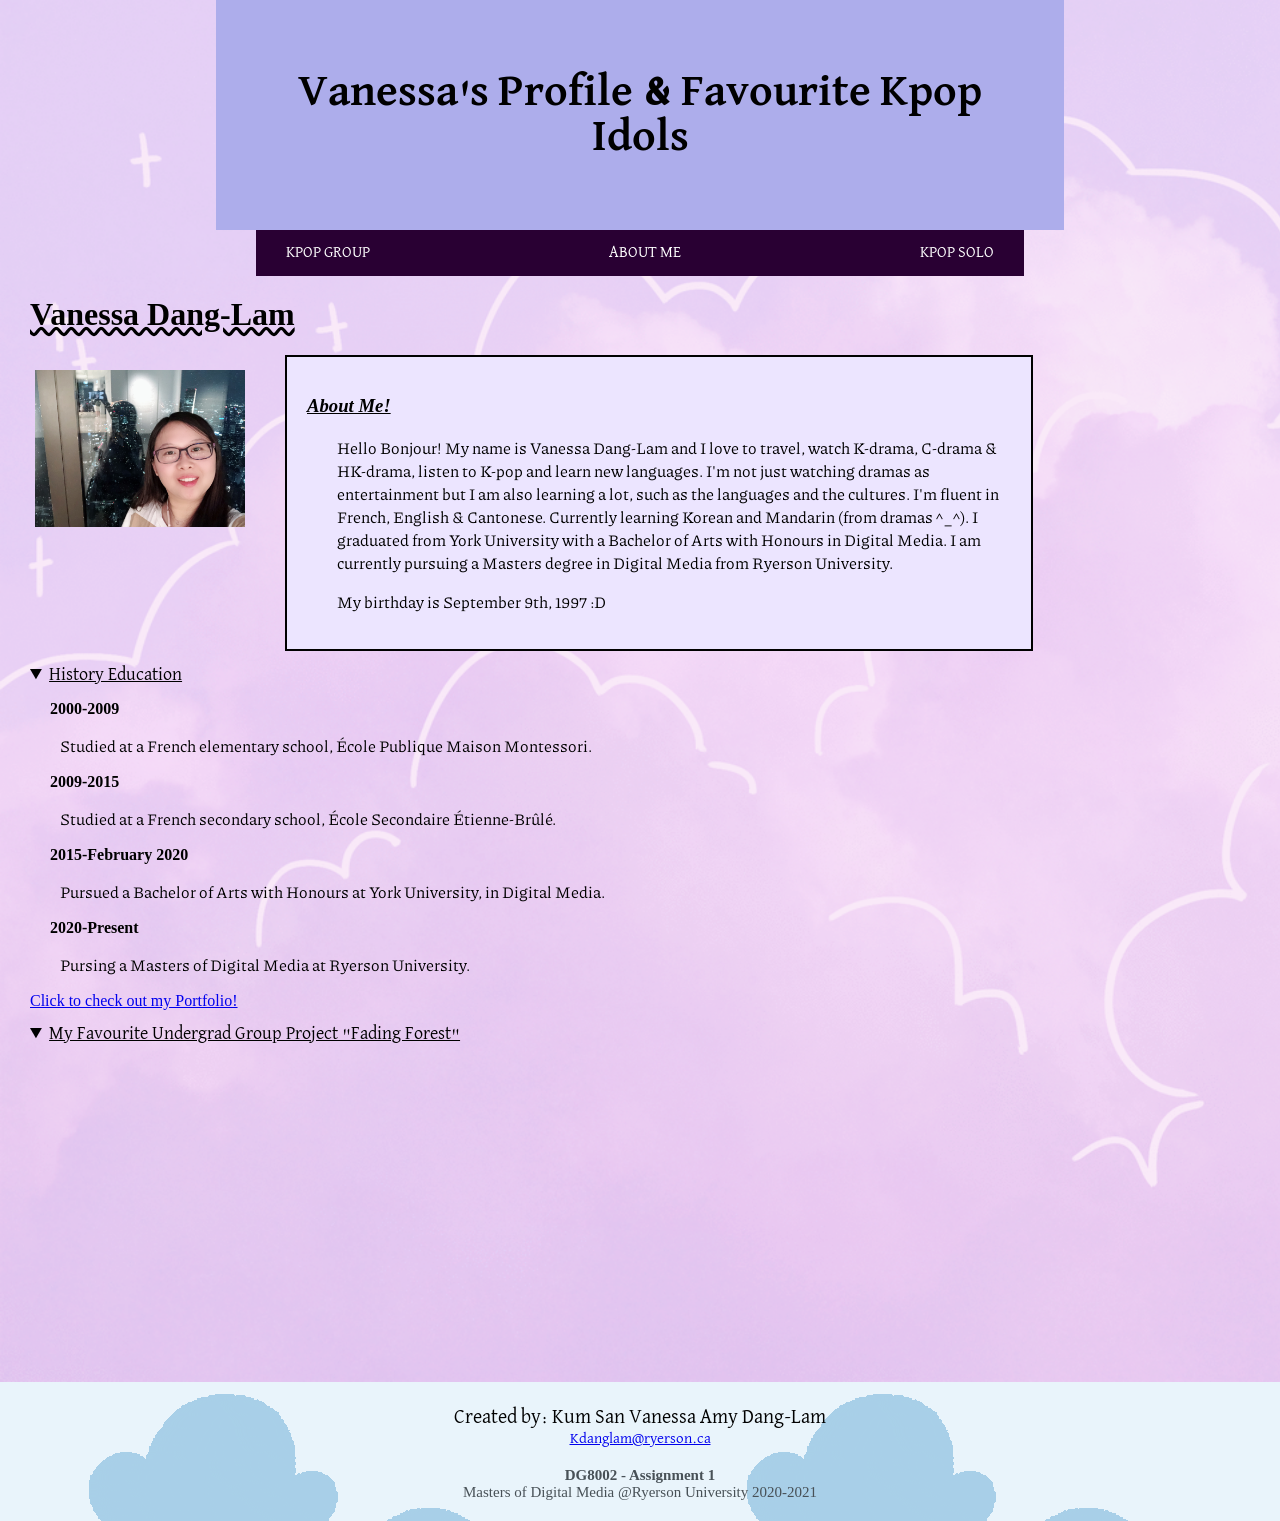
<file: DG8002_A01_Dang-LamK/DG8002_A01_Dang-LamK.html>
<!-- -----------------SAME ON EVERY PAGE---------------- -->
<!DOCTYPE html>
<html>
<HEAD>
	<title>My favorite kpop idols</title>
	<meta charset="utf-8">
	<!-- <meta name="viewport" content="width=device-width, initial-scale=1.0"> -->
	<meta name="viewport" content="width=device-width">
	<link rel="stylesheet" type="text/css" href="design.css">
	<link href="https://fonts.googleapis.com/css2?family=Bree+Serif&family=Dancing+Script&family=David+Libre:wght@500&family=Indie+Flower&family=Josefin+Sans&family=Piazzolla:ital,wght@0,500;1,800&display=swap" rel="stylesheet">
</HEAD>

<body>
	<div class="front_page">

		<div class="header" id="header">
			<!-- ----INTERACTIVE HEADER GOES BACK TO ABOUT PAGE---- -->
			<a href="DG8002_A01_Dang-LamK.html" style="text-decoration: none;"> 
				<h1>Vanessa's Profile & Favourite Kpop Idols</h1>
			</a>
		</div>

		<div class="navbar">
			<!-- -------LEFT BAR------- -->
			<a href="Webpage_Group.html">KPOP GROUP</a>
			<!-- ------CENTER BAR------ -->
			<a href="DG8002_A01_Dang-LamK.html">ABOUT ME</a>
			<!-- ------RIGHT BAR------- -->
			<a href="Webpage_SoloGroup.html">KPOP SOLO</a>
		</div>

<!-- -------------DIFFERENT ON EACH PAGE------------ -->
<!-- -------------------ABOUT ME-------------------- -->

		<h1 id="name">Vanessa Dang-Lam </h1>
		<div id="margin">
		<img id="profile" src="images/IMG_7928.JPG" style="width:210px" >

		<div id="AboutMe">
			<h3 class="InfoTitle"> About Me!</h3>
			<p class="paragraph">
				Hello Bonjour! My name is Vanessa Dang-Lam and I love to travel, watch K-drama, C-drama & HK-drama, listen to K-pop and learn new languages. I'm not just watching dramas as entertainment but I am also learning a lot, such as the languages and the cultures. I'm fluent in French, English & Cantonese. Currently learning Korean and Mandarin (from dramas ^_^). I graduated from York University with a Bachelor of Arts with Honours in Digital Media. I am currently pursuing a Masters degree in Digital Media from Ryerson University.
			</p>
			<p class="paragraph">
				My birthday is September 9th, 1997 :D
			</p>
		</div>

		</div>

		<details open>
			<summary>History Education</summary>
			<p class="years">2000-2009</p>
			<p class="paragraph">
				Studied at a French elementary school, École Publique Maison Montessori.
			</p>
			<p class="years">2009-2015</p>
			<p class="paragraph">
				Studied at a French secondary school, École Secondaire Étienne-Brûlé.
			</p>
			<p class="years">2015-February 2020</p>
			<p class="paragraph">
				Pursued a Bachelor of Arts with Honours at York University, in Digital Media.
			</p>
			<p class="years">2020-Present</p>
			<p class="paragraph">
				Pursing a Masters of Digital Media at Ryerson University.
			</p>

			<a href="https://vanessaamylam888.wixsite.com/portfolio">Click to check out my Portfolio!</a>

		</details>

		<details open>
			<summary>My Favourite Undergrad Group Project "Fading Forest"</summary>
			<div class="iframe">
				<iframe width="560" height="315" src="https://www.youtube.com/embed/wJBp2l1gwNo" frameborder="0" allow="accelerometer; autoplay; clipboard-write; encrypted-media; gyroscope; picture-in-picture" allowfullscreen></iframe>
			</div>
		</details>
	</div>

	<!-- ----------------------FOOTER--------------------- -->
	<footer id="main">
		<p class="footer">
			Created by: Kum San Vanessa Amy Dang-Lam<br>
			<a href="mailto:kdanglam@ryerson.ca">Kdanglam@ryerson.ca</a><br>
		</p>
		<p class="class_info">
			<strong>DG8002 - Assignment 1<br></strong>
			Masters of Digital Media @Ryerson University 2020-2021
		</p>
	</footer>

</body>
</html>
</file>
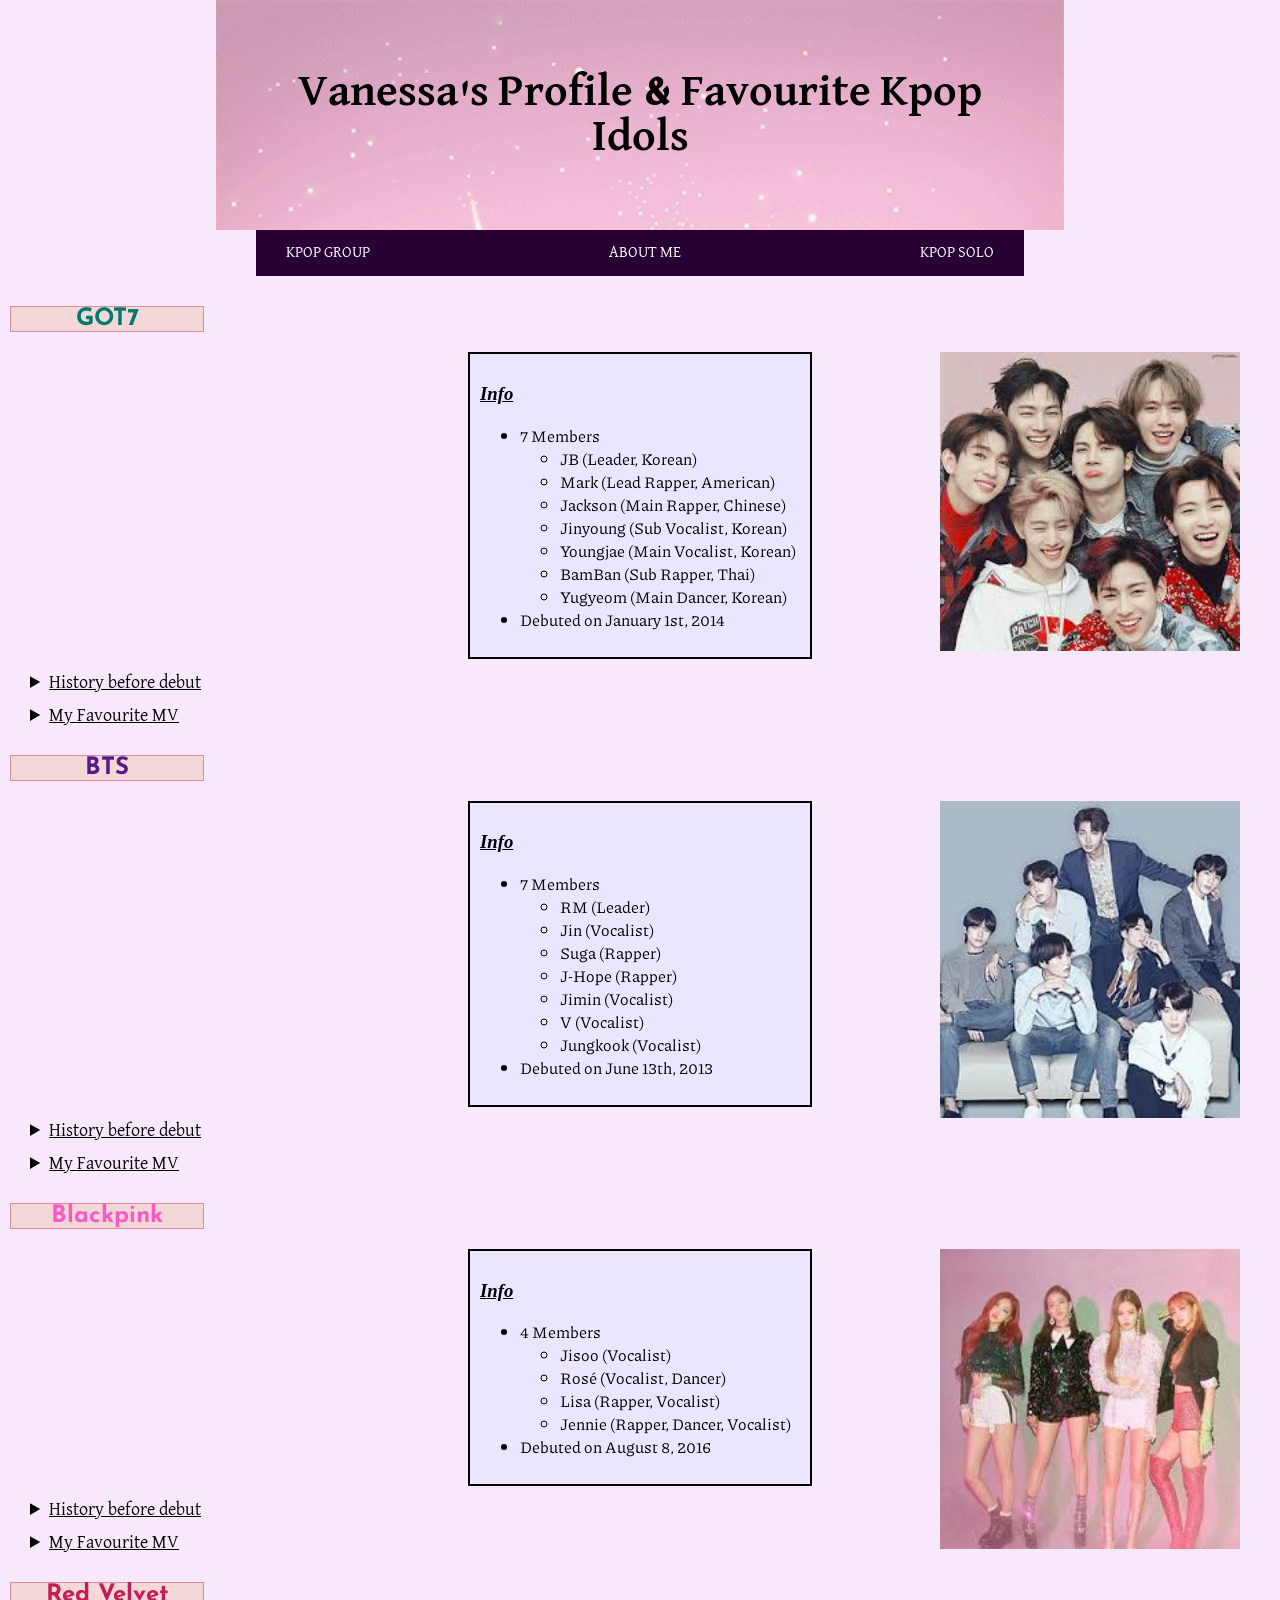
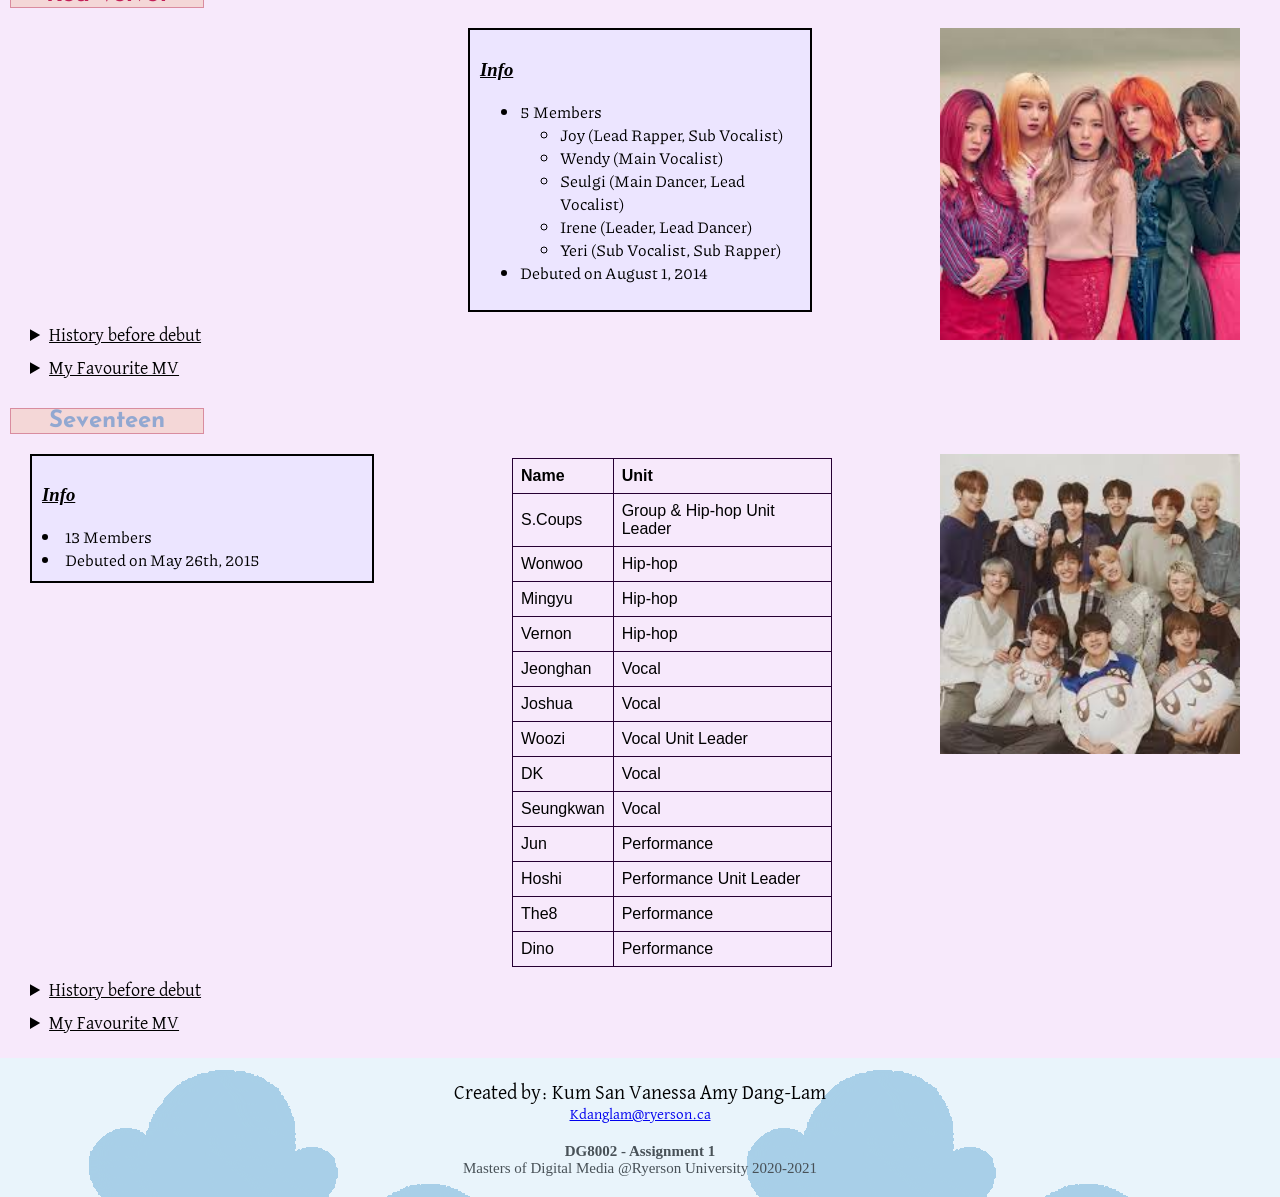
<file: DG8002_A01_Dang-LamK/Webpage_Group.html>
<!-- -----------------SAME ON EVERY PAGE---------------- -->
<!DOCTYPE html>
<html>
<head>
	<title>My favorite kpop idols</title>
	<meta charset="utf-8">
	<meta name="viewport" content="width=device-width">
	<link rel="stylesheet" type="text/css" href="design.css">
	<link href="https://fonts.googleapis.com/css2?family=Bree+Serif&family=Dancing+Script&family=David+Libre:wght@500&family=Indie+Flower&family=Josefin+Sans&family=Piazzolla:ital,wght@0,500;1,800&display=swap" rel="stylesheet">
</head>

<body>
	<div class="header">
		<!-- -------INTERACTIVE HEADER GOES BACK TO ABOUT PAGE------ -->
		<a href="DG8002_A01_Dang-LamK.html" style="text-decoration: none;"> 
				<h1>Vanessa's Profile & Favourite Kpop Idols</h1>
			</a>
	</div>

	<div class="navbar">
		<!-- -------LEFT BAR------- -->
		<a href="Webpage_Group.html">KPOP GROUP</a>
		<!-- ------CENTER BAR------ -->
		<a href="DG8002_A01_Dang-LamK.html">ABOUT ME</a>
		<!-- ------RIGHT BAR------- -->
		<a href="Webpage_SoloGroup.html">KPOP SOLO</a>
	</div>

<!-- ---------------KPOP GROUP---------------- -->
	<!-- --------------GOT7-------------- -->
	<h2 id="Got7">GOT7</h2>
	<img src="images/Got7.jpeg" width="300">

	<div class="Info">
		<h3 class="InfoTitle"> Info</h3>
		<ul class="list">
			<li>7 Members</li>
		<ul>
			<li>JB (Leader, Korean)</li>
			<li>Mark (Lead Rapper, American)</li>
			<li>Jackson (Main Rapper, Chinese)</li>
			<li>Jinyoung (Sub Vocalist, Korean)</li>
			<li>Youngjae (Main Vocalist, Korean)</li>
			<li>BamBan (Sub Rapper, Thai)</li>
			<li>Yugyeom (Main Dancer, Korean)</li>
		</ul>
			<li>Debuted on January 1st, 2014</li>
		</ul>
	</div>

	<details>
		<summary>History before debut</summary>
		<p class="years">2009-2013</p>
		<p class="paragraph">
			In 2009, JB and Jinyoung were cast into JYP Entertainment after passing open auditions.In 2010, Mark and BamBam were respectively scouted by JYP scouts in Los Angeles, USA and Bangkok, Thailand. That same year, Yugyeom became a JYP trainee after he was offered an opportunity at his dance school. In December, Jackson passed JYP's overseas audition in Hong Kong, but he did not start his training until the summer of 2011.
		</p>
		<p class="paragraph">
			JB and Jinyoung, then known by the stage name Junior, made their debut as actors in the 2012 television drama Dream High 2. In May, they debuted as the pop duo JJ Project with the single "Bounce". The duo appeared again as actors for the 2013 drama, When a Man Falls in Love.
		</p>
		<p class="paragraph">
			Meanwhile, Mark, Jackson, BamBam and Yugyeom prepared for their debut together as a group. The quartet made their first television appearance on the fourth episode of Mnet's reality-survival program Who is Next: WIN, which aired on September 6, 2013. The seventh and final member to join the group was Youngjae, who had only been a trainee for seven months.
		</p>

		<a href="https://en.wikipedia.org/wiki/Got7">More Information on Wiki</a>
	</details>

	<details>
		<summary>My Favourite MV</summary>
		<div class="iframe">
			<iframe width="560" height="315" src="https://www.youtube.com/embed/vrdk3IGcau8" frameborder="0" allow="accelerometer; autoplay; clipboard-write; encrypted-media; gyroscope; picture-in-picture" allowfullscreen></iframe>
		</div>
	</details>

	<!-- ---------------BTS------------- -->
	<h2 id="BTS">BTS</h2>
	<img src="images/BTS.jpeg" width="300">

	<div class="Info">
	<h3 class="InfoTitle"> Info</h3>
		<ul class="list">
			<li>7 Members</li>
		<ul>
			<li>RM (Leader)</li>
			<li>Jin (Vocalist)</li>
			<li>Suga (Rapper)</li>
			<li>J-Hope (Rapper)</li>
			<li>Jimin (Vocalist)</li>
			<li>V (Vocalist)</li>
			<li>Jungkook (Vocalist)</li>
		</ul>
			<li>Debuted on June 13th, 2013</li>
		</ul>
	</div>

	<details>
		<summary>History before debut</summary>
		<p class="years">2010-2014</p>
		<p class="paragraph">
			BTS began its formation in 2010 after Big Hit Entertainment CEO Bang Si-hyuk met with group leader RM and was impressed with his rapping. BTS was originally supposed to be a hip-hop group similar to YG Entertainment's 1TYM, but between their initial formation and their debut, Bang Si-hyuk decided that the contemporary youth needed instead "a hero who can lend them a shoulder to lean on, even without speaking a single word". The group was meant to debut in 2011 and featured on several tracks by artists such as 2AM and Lee Seung-gi before their debut was postponed and the group was reorganized into a more traditional idol group. The lineup was then finalized with Jin, Suga, J-Hope, RM, Jimin, V, and Jungkook in 2012. Six months prior to their debut, they began to gain attention for their presence on various social media websites, as well as song covers on YouTube and SoundCloud.
		</p>
		<p class="paragraph">
			On June 12, 2013, BTS released their debut single album 2 Cool 4 Skool, the first installment in their "school trilogy" series, simultaneously with its lead single "No More Dream", which peaked at number 124 in Korea before quickly falling off the charts. While the album peaked at number five in South Korea and eventually sold over 145,000 copies, it was not a major hit, selling only 24,000 copies in 2013. Their subsequent single “We Are Bulletproof Pt. 2” failed to chart. In 2 Cool 4 Skool, BTS employed an old-school hip-hop sound with scratches from the 1980s-90s and excessively fierce visuals. From their inception, BTS was convinced that telling their story was the only way for the younger generation to relate to their music. The lyrics of the album primarily reflected on the misunderstanding and prejudice towards them, criticism of the society that diminishes their dreams, and their anxiety and determination towards their future. During the production of the album, Suga and RM rewrote the lyrics of “No More Dream” more than 20 times. The single album's release was followed by several appearances on Korean music shows. Despite being unpolished, these early live performances demonstrated BTS' potential with their intense and charismatic stage presence. Expanding their endeavors to Japan, "No More Dream" was later re-recorded in Japanese and released in June 2014.
		</p>
		<p class="paragraph">
			In September 2013, BTS released the second part to their "school trilogy,” the extended play O!RUL8,2?, along with its single "N.O,” which peaked at number 92 in Korea. The EP peaked at number four in Korea and has sold over 160,000 copies to date, including 34,000 copies in its release year. Musically, BTS did not fundamentally change their sound as compared with 2 Cool 4 Skool, utilizing fiery rapping along with trap beats, brass, and soulful melodies. Lyrically, the EP expanded on the theme of dreams and happiness, revealing their frustration under the harsh Korean education system and their determination to confront the struggle of proving themselves. Despite several performances on Korean music shows, the single quickly fell off the charts. That same month, BTS starred in their own variety show, SBS MTV's Rookie King Channel Bangtan, based on a fake broadcast station, "Channel Bangtan", through which members parodied variety shows such as VJ Special Forces and MasterChef Korea. At the end of the year, BTS was recognized with several New Artist of the Year awards, including the 5th Melon Music Awards, 28th Golden Disc Awards and the 23rd Seoul Music Awards.
		</p>

		<a href="https://en.wikipedia.org/wiki/BTS">More Information on Wiki</a>
	</details>

	<details>
		<summary>My Favourite MV</summary>
		<div class="iframe">
			<iframe width="560" height="315" src="https://www.youtube.com/embed/xEeFrLSkMm8" frameborder="0" allow="accelerometer; autoplay; clipboard-write; encrypted-media; gyroscope; picture-in-picture" allowfullscreen></iframe>
		</div>
	</details>

	<!-- ---------------BLACKPINK------------- -->
	<h2 id="Blackpink">Blackpink</h2>
	<img src="images/Blackpink.jpeg" width="300">

	<div class="Info">
	<h3 class="InfoTitle"> Info</h3>
		<ul class="list">
			<li>4 Members</li>
		<ul>
			<li>Jisoo (Vocalist)</li>
			<li>Rosé (Vocalist, Dancer)</li>
			<li>Lisa (Rapper, Vocalist)</li>
			<li>Jennie (Rapper, Dancer, Vocalist)</li>
		</ul>
			<li>Debuted on August 8, 2016</li>
		</ul>
	</div>

	<details>
		<summary>History before debut</summary>
		<p class="years">2010-2016</p>
		<p class="paragraph">
			Blackpink began forming when YG Entertainment held tryouts worldwide for preteen or teenage recruits to create a new girl group after launching its first major girl group, 2NE1, in 2009. According to the members, joining the label as trainees was similar to enrolling in a full-time pop-star academy, with Jennie calling it "more strict than school" and Rosé comparing it to The X Factor with dorm rooms. For members who had left behind life outside of South Korea, the pace of training alongside the culture shock was tough. Preparations for Blackpink's debut began as early as 2011 when YG Entertainment revealed on November 14, 2011 that the label's new girl group would debut in the early half of 2012 featuring at least seven members. From then, there were numerous news and rumors surrounding the new girl group about their debut being delayed but there was no official information. It was only until May 18, 2016 that YG Entertainment confirmed the new girl group, stating that the members were selected through years of stiff competition and confirming that the debut would be in July. The label later confirmed that Jang Hanna and Moon Sua, who were introduced to the public as potential members of the new girl group, were not included in the debut lineup.
		</p>
		<p class="paragraph">
			Jennie was the first member revealed to be in the group on June 1. Jennie joined YG Entertainment as a trainee in 2010 after moving back to South Korea from New Zealand. In 2012, she was introduced to the public for the first time through a photo titled "Who's that girl?" via the official blog of YG Entertainment on April 10. Jennie continued to be promoted as a member of the new girl group with multiple collaborations, such as starring in G-Dragon's 2012 music video "That XX" from One of a Kind EP and featuring in G-Dragon's "Black" from 2013 album Coup d'etat, and Lee Hi's "Special" from 2013 album First Love. Lisa was revealed to be the second member on June 8, 2016. Lisa was the only individual among 4,000 applicants to pass the 2010 YG Entertainment audition in her native Thailand, becoming the first foreign trainee to join the label in 2011. She was first introduced in 2012 with a video that was posted on YG Entertainment's official YouTube channel titled "Who's That Girl???". Lisa also appeared in the music video for Taeyang's "Ringa Linga" in 2013. She then took on her first modelling job in 2015 for street-wear brand Nona9on, following by modelling for cosmetics brand Moonshot in 2016.
		</p>
		<p class="paragraph">
			On June 15, Jisoo was revealed to be the third member. Jisoo joined YG Entertainment as an trainee in July 2011. She appeared in several advertisements and music videos in her pre-debut years, including "Spoiler + Happy Ending" (2014) from Epik High's studio album Shoebox and Hi Suhyun's music video "I'm Different" (2014). She also made a cameo appearance in 2015 drama The Producers. Rosé was revealed to be a member on June 22, 2016. She ranked first among 700 applicants in the 2012 YG Entertainment audition in Australia, which then resulted in a trainee contract with the label and a move to Seoul to begin her training. She was featured in G-Dragon's track "Without You" from One of a Kind EP in 2012 as "? from YG New Girl Group". However, her featuring vocals and identity was kept secret for almost four years until her first official public introduction when it was revealed that she participated in the song.
		</p>
		<p class="paragraph">
			On June 29, YG Entertainment confirmed that the new girl group includes four members instead of the original plan of having nine members, and revealed Blackpink as the group's official name. According to a representative, Blackpink meant "pretty isn't everything" and symbolized that "they are a team that encompasses not only beauty, but also great talent." Jisoo later disclosed in a press conference that they almost debuted as 'Pink Punk', 'Baby Monster' or 'Magnum'. Blackpink released their first dance practice video on July 6 to great attention from viewers. On July 29, YG Entertainment confirmed that Blackpink's debut would be on August 8, 2016.
		</p>

		<a href="https://en.wikipedia.org/wiki/Blackpink">More Information on Wiki</a>
	</details>

	<details>
		<summary>My Favourite MV</summary>
		<div class="iframe">
			<iframe width="560" height="315" src="https://www.youtube.com/embed/9pdj4iJD08s" frameborder="0" allow="accelerometer; autoplay; clipboard-write; encrypted-media; gyroscope; picture-in-picture" allowfullscreen></iframe>
		</div>
	</details>

	<!-- --------------RED VELVET------------- -->
	<h2 id="RedVelvet">Red Velvet</h2>
	<img src="images/RedVelvet.jpeg" width="300">

	<div class="Info">
	<h3 class="InfoTitle"> Info</h3>
		<ul class="list">
			<li>5 Members</li>
		<ul>
			<li>Joy (Lead Rapper, Sub Vocalist)</li>
			<li>Wendy (Main Vocalist)</li>
			<li>Seulgi (Main Dancer, Lead Vocalist)</li>
			<li>Irene (Leader, Lead Dancer)</li>
			<li>Yeri (Sub Vocalist, Sub Rapper)</li>
		</ul>
			<li>Debuted on August 1, 2014</li>
		</ul>
	</div>

	<details>
		<summary>History before debut</summary>
		<p class="years">2007-2014</p>
		<p class="paragraph">
			Red Velvet began forming in 2007 when Seulgi was cast as a trainee by SM Entertainment via audition. Irene was cast in 2009 and Yeri in 2011. In 2012, Wendy and Joy were cast through the SM Global Auditions in Canada and Seoul, respectively. Preparations for Red Velvet's debut began in late 2013 with the introduction of Irene and Seulgi in December 2013 and Wendy in March 2014 through SM Entertainment's trainee group SM Rookies. Irene and Seulgi made cameo appearances in the music videos for "1-4-3 (I Love You)" and "Fantastic", respectively, by then-labelmate Henry; Seulgi also featured in Henry's "Butterfly". In March 2014, Wendy, then credited as a member of SR14G, was introduced through the release of "Because I Love You", her first solo soundtrack for the Mnet drama Mimi. Rumors of a group debut gained traction in July, which was subsequently confirmed by SM Entertainment. With the addition of member Joy, the quartet went on to debut in 2014 as SM Entertainment's first girl group in five years and first idol group since 2012.
		</p>

		<a href="https://en.wikipedia.org/wiki/Red_Velvet_(group)">More Information on Wiki</a>
	</details>

	<details>
		<summary>My Favourite MV</summary>
		<div class="iframe">
			<iframe width="560" height="315" src="https://www.youtube.com/embed/uR8Mrt1IpXg" frameborder="0" allow="accelerometer; autoplay; clipboard-write; encrypted-media; gyroscope; picture-in-picture" allowfullscreen></iframe>
		</div>
	</details>

	<!-- --------------SEVENTEEN-------------- -->
	<h2 id="Seventeen">Seventeen</h2>
	<img src="images/Seventeen.jpeg" width="300">

	<div id="Info">
	<h3 class="InfoTitle"> Info</h3>
		</ul>
			<li>13 Members</li>
			<li>Debuted on May 26th, 2015</li>
		</ul>
	</div>

	<table class="center">
		<tr>
			<th>Name</th>
			<th>Unit</th>
		</tr>
		<tr>
			<td>S.Coups</td>
			<td>Group & Hip-hop Unit Leader</td>
		</tr>
		<tr>
			<td>Wonwoo</td>
			<td>Hip-hop</td>
		</tr>
		<tr>
			<td>Mingyu</td>
			<td>Hip-hop</td>
		</tr>
		<tr>
			<td>Vernon</td>
			<td>Hip-hop</td>
		</tr>
		<tr>
			<td>Jeonghan</td>
			<td>Vocal</td>
		</tr>
		<tr>
			<td>Joshua</td>
			<td>Vocal</td>
		</tr>
		<tr>
			<td>Woozi</td>
			<td>Vocal Unit Leader</td>
		</tr>
		<tr>
			<td>DK</td>
			<td>Vocal</td>
		</tr>
		<tr>
			<td>Seungkwan</td>
			<td>Vocal</td>
		</tr>
		<tr>
			<td>Jun</td>
			<td>Performance</td>
		</tr>
		<tr>
			<td>Hoshi</td>
			<td>Performance Unit Leader</td>
		</tr>
		<tr>
			<td>The8</td>
			<td>Performance</td>
		</tr>
		<tr>
			<td>Dino</td>
			<td>Performance</td>
		</tr>
	</table>

	<details>
		<summary>History before debut</summary>
		<p class="years">2013-2015</p>
		<p class="paragraph">
			Starting in 2013, Seventeen appeared in regular live broadcasts of a show called Seventeen TV on the online streaming platform UStream. The show had multiple seasons in which the trainees were introduced and shown practicing performances, with some seasons ending in Like Seventeen concerts.
		</p>
		<p class="paragraph">
			Prior to debut, Seventeen also appeared in the reality TV show Seventeen Project: Big Debut Plan, broadcast on MBC between May 2–26, 2015. The show concluded with the group's debut showcase.
		</p>
		<p class="paragraph">
			Seventeen debuted on May 26 with a live showcase televised by MBC. They were the first male K-pop group to debut with a one-hour live showcase on a major broadcasting channel, with label-mates Lizzy and Raina serving as MCs. Three days later, their first EP 17 Carat was digitally released. 17 Carat became the longest-charting K-pop album of the year in the US and was the only rookie album to appear on Billboard's "10 Best K-Pop Albums of 2015" chart.
		</p>

		<a href="https://en.wikipedia.org/wiki/Seventeen_(South_Korean_band)">More Information on Wiki</a>
	</details>

	<details>
		<summary class="last">My Favourite MV</summary>
		<div class="iframe">
			<iframe width="560" height="315" src="https://www.youtube.com/embed/zEkg4GBQumc" frameborder="0" allow="accelerometer; autoplay; clipboard-write; encrypted-media; gyroscope; picture-in-picture" allowfullscreen></iframe>
		</div>
	</details>

	<!-- ----------------------FOOTER--------------------- -->
	<footer>
		<p class="footer">
			Created by: Kum San Vanessa Amy Dang-Lam<br>
			<a href="mailto:kdanglam@ryerson.ca">Kdanglam@ryerson.ca</a><br>
		</p>
		<p class="class_info">
			<strong>DG8002 - Assignment 1<br></strong>
			Masters of Digital Media @Ryerson University 2020-2021
		</p>
	</footer>

</body>
</html>
</file>
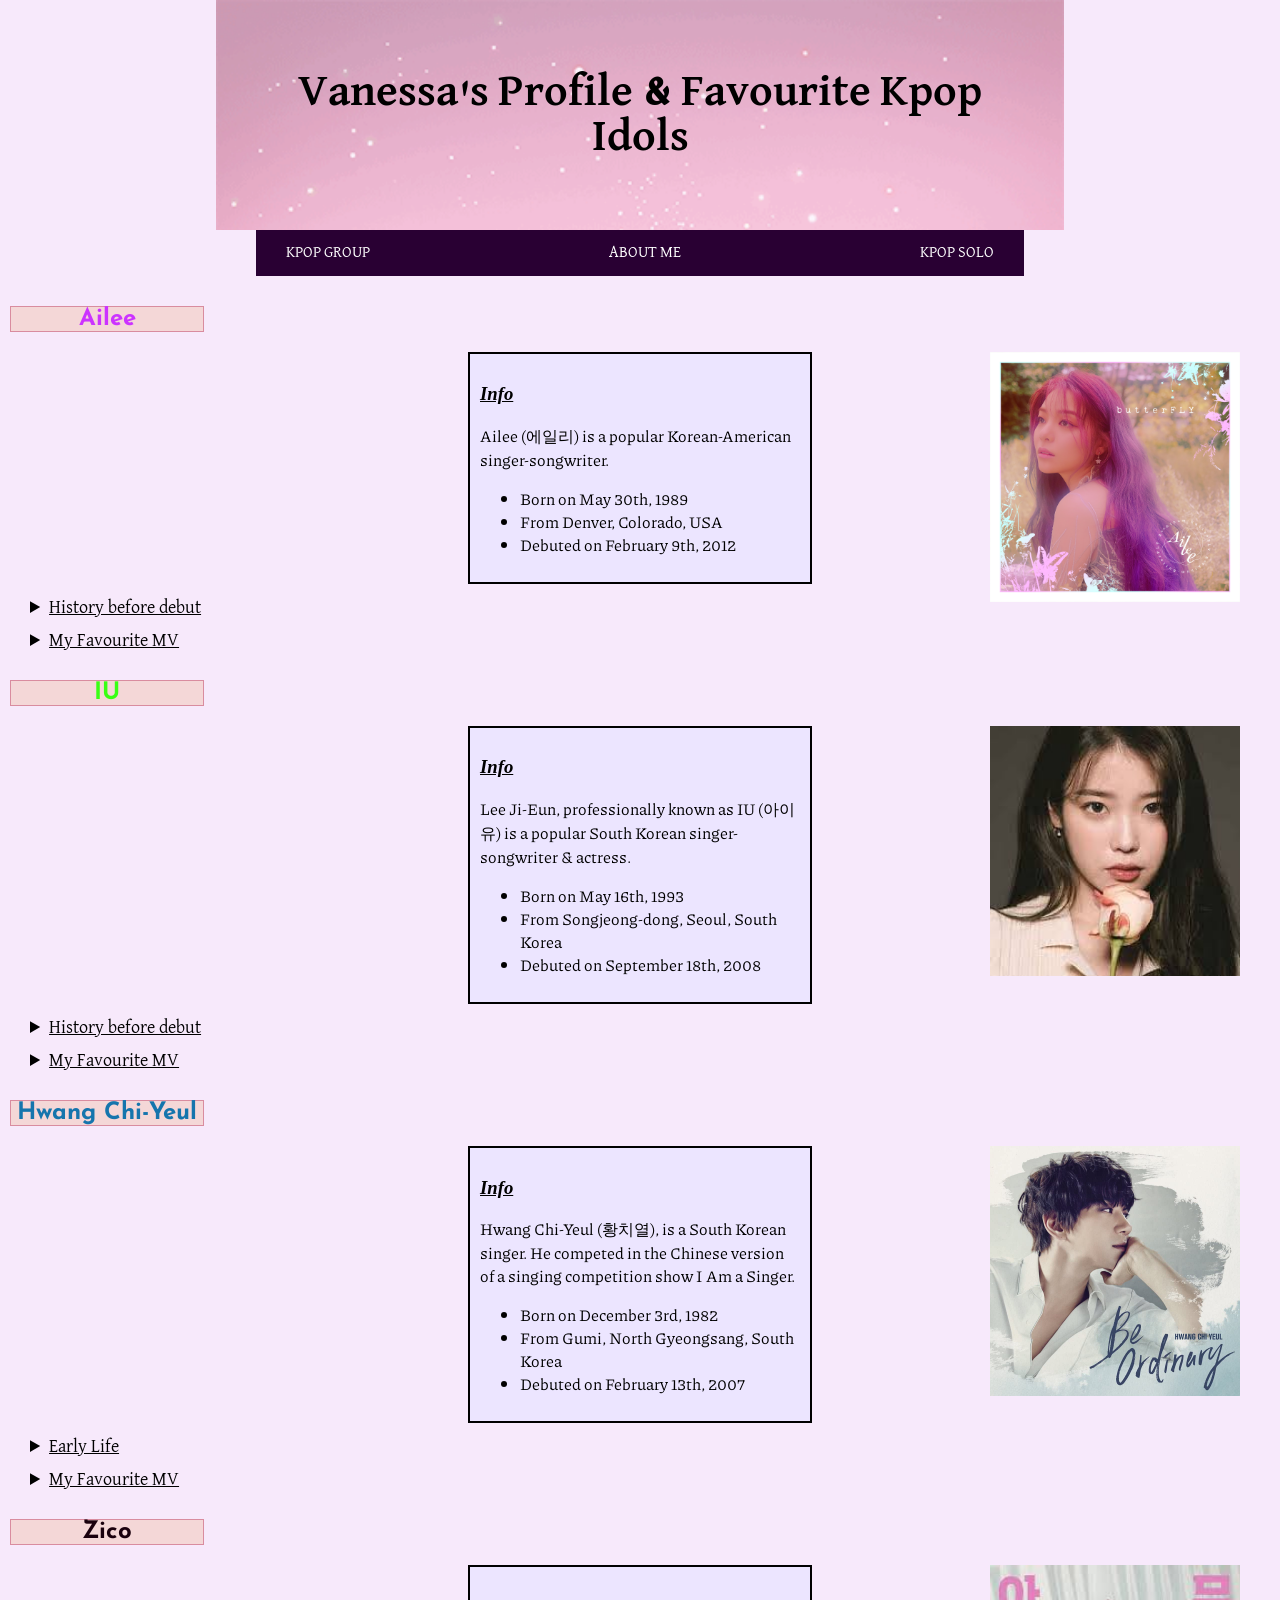
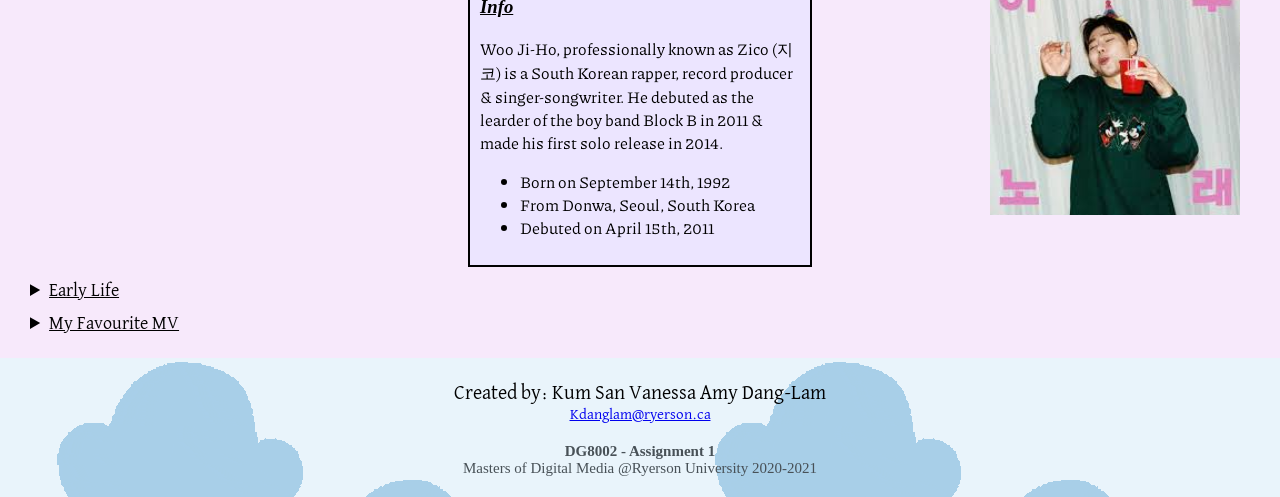
<file: DG8002_A01_Dang-LamK/Webpage_SoloGroup.html>
<!-- -----------------SAME ON EVERY PAGE---------------- -->
<!DOCTYPE html>
<html>
<head>
	<title>My favorite kpop idols</title>
	<meta charset="utf-8">
	<meta name="viewport" content="width=device-width">
	<link rel="stylesheet" type="text/css" href="design.css">
	<link href="https://fonts.googleapis.com/css2?family=Bree+Serif&family=Dancing+Script&family=David+Libre:wght@500&family=Indie+Flower&family=Josefin+Sans&family=Piazzolla:ital,wght@0,500;1,800&display=swap" rel="stylesheet">
</head>

<body>
	<div class="header">
		<!-- -------INTERACTIVE HEADER GOES BACK TO ABOUT PAGE------ -->
		<a href="DG8002_A01_Dang-LamK.html" style="text-decoration: none;"> 
				<h1>Vanessa's Profile & Favourite Kpop Idols</h1>
			</a>
	</div>

	<div class="navbar">
		<!-- -------LEFT BAR------- -->
		<a href="Webpage_Group.html">KPOP GROUP</a>
		<!-- ------CENTER BAR------ -->
		<a href="DG8002_A01_Dang-LamK.html">ABOUT ME</a>
		<!-- ------RIGHT BAR------- -->
		<a href="Webpage_SoloGroup.html">KPOP SOLO</a>
	</div>

<!-- ----------------KPOP SOLO---------------- -->
	<!-----------------AILEE-------------- -->
	<h2 id="Ailee">Ailee</h2>
	<img src="images/Ailee.png" height="250">

	<div class="Info">
		<h3 class="InfoTitle"> Info</h3>
		<p>
			Ailee (에일리) is a popular Korean-American singer-songwriter.
		</p>
		<ul class="list">
			<li>Born on May 30th, 1989</li>
			<li>From Denver, Colorado, USA</li>
			<li>Debuted on February 9th, 2012</li>
		</ul>
	</div>

	<details>
		<summary>History before debut</summary>
		<p class="years">1989-2011</p>
		<p class="paragraph">
			Ailee was born in Denver, Colorado, on May 30, 1989, and grew up in New Jersey. She attended Palisades Park High School before moving to nearby Leonia. After her Scotch Plains-Fanwood High School graduation, she studied communications at Pace University before dropping out to pursue a career in music. Before her K-pop debut, Ailee was signed under Muzo Entertainment, an independent agency in New York City and New Jersey. Under that label she collaborated with several artists, including Johnnyphlo and Philadelphia-based rapper Decipher. Before moving to South Korea, Ailee created the YouTube channels "mzamyx3" and "aileemusic" to bring attention to her singing on the web.
		</p>
		<p class="paragraph">
			Ailee moved to South Korea in 2010 after she landed a music label audition through her uncle's connections. She sang "Resignation" by Big Mama, and was recruited for YMC Entertainment on the spot. During her training, YMC featured her in the label's Wheesung song, "They Are Coming", which it released in October 2011. She also sang in Decipher and Jay Park's song "Catch Me If You Can". Ailee performed with Jay Park, Art of Movement, Johnnyphlo, Decipher, and Clara C at "projectKorea III", which was held at Rutgers University in 2010. In September 2011, Ailee and Wheesung were featured on the MBC's Chuseok special episode of Singer and Trainee. Ailee performed "Halo" by Beyoncé to a positive reaction from the audience. Following her performance of "Halo", judge BMK said, "Wherever she goes, she has the potential to be a big star. She definitely has the voice." After the judges had graded all the participants, Ailee was the first-place winner.
		</p>

		<a href="https://en.wikipedia.org/wiki/Ailee">More Information on Wiki</a>
	</details>

	<details>
		<summary>My Favourite MV</summary>
		<div class="iframe">
			<iframe width="560" height="315" src="https://www.youtube.com/embed/MCEcWcIww5k" frameborder="0" allow="accelerometer; autoplay; clipboard-write; encrypted-media; gyroscope; picture-in-picture" allowfullscreen></iframe>
		</div>
	</details>

	<!-----------------IU-------------- -->
	<h2 id="IU">IU</h2>
	<img src="images/IU.jpeg" height="250">

	<div class="Info">
		<h3 class="InfoTitle"> Info</h3>
		<p>
			Lee Ji-Eun, professionally known as IU (아이유) is a popular South Korean singer-songwriter & actress.
		</p>
		<ul class="list">
			<li>Born on May 16th, 1993</li>
			<li>From Songjeong-dong, Seoul, South Korea</li>
			<li>Debuted on September 18th, 2008</li>
		</ul>
	</div>

	<details>
		<summary>History before debut</summary>
		<p class="years">1993-2008</p>
		<p class="paragraph">
			IU was born Lee Ji-eun (Korean: 이지은) on May 16, 1993, in Songjeong-dong, Seoul, South Korea. At an early age, IU became interested in pursuing a career in the entertainment industry and began attending acting classes. Soon after her elementary school years, her family's financial situation deteriorated, and they eventually moved to the nearby Uijeongbu in Gyeonggi Province. She and her younger brother lived apart from their parents in a studio room with their grandmother and cousin for over a year in conditions of great poverty. IU had little contact with her parents over this period of time but felt reassured under her grandmother's care. <br>
		<!-- </p>
		<p class="paragraph"> -->
			<br>During her middle school years, IU found her passion for singing and decided to become a singer after being applauded for a performance she gave at her school's sports competition. She attended 20 auditions but failed all of them, and was also scammed by fake entertainment companies. IU used to train at Good Entertainment with Uee, Yubin, Heo Ga-yoon, and Jun Hyoseong. After signing with LOEN Entertainment in 2007, she moved to Bangbae, Seoul. Despite the prospect of her being put into a girl group, she made her solo debut in 2008 after ten months of training. Due to her living conditions at the time, IU stated that she "loved being at the studio", where she could eat as much as she wanted and had a place to sleep. Prior to her debut, LOEN coined her stage name "IU", deriving it from the phrase "I and You" to symbolize the unifying force of music between people.<br>
	<!-- 	</p>
		<p class="paragraph"> -->
			<br>Her burgeoning career led to her decreased attendance at school and declining grades, with the exception of Korean literature. After graduating from Dongduk Girls' High School in 2012, IU decided not to pursue post-secondary education in tandem with her singing career.
		</p>

		<a href="https://en.wikipedia.org/wiki/IU_(singer)">More Information on Wiki</a>
	</details>

	<details>
		<summary>My Favourite MV</summary>
		<div class="iframe">
			<iframe width="560" height="315" src="https://www.youtube.com/embed/D1PvIWdJ8xo" frameborder="0" allow="accelerometer; autoplay; clipboard-write; encrypted-media; gyroscope; picture-in-picture" allowfullscreen></iframe>
		</div>
	</details>

	<!-----------------HWANG CHI-YEUL-------------- -->
	<h2 id="Hwang">Hwang Chi-Yeul</h2>
	<img src="images/Hwang.jpeg" height="250">

	<div class="Info">
		<h3 class="InfoTitle"> Info</h3>
		<p>
			Hwang Chi-Yeul (황치열), is a South Korean singer. He competed in the Chinese version of a singing competition show I Am a Singer.
		</p>
		<ul class="list">
			<li>Born on December 3rd, 1982</li>
			<li>From Gumi, North Gyeongsang, South Korea</li>
			<li>Debuted on February 13th, 2007</li>
		</ul>
	</div>

	<details>
		<summary>Early Life</summary>
		<p class="paragraph">
			Hwang Chi Yeul was born and grew up in Gumi, North Gyeongsang Province in South Korea on 3 December 1982, the youngest of three children born to Hwang, an engineer and Park. As a teenager, he was obsessed with dancing (B-boying), but he always wanted to become a singer. On September 24, 2004, he moved to Seoul to become a musician. In 2007, he made his official debut, releasing two albums and appearing in some TV and radio shows for about a year, but his career came to a halt because his management company closed. He spent his twenties working part-time jobs and taught at music schools as a vocal coach, teaching idol bands including Infinite, After School, Lovelyz, NU'EST, and Hello Venus. Since he appeared on I Can See Your Voice on Mnet in 2015, he has been one of the most active Korean celebrities as singer, host of TV-shows and awards, guest on various TV-shows, advertising model, brand ambassador.
		</p>
		
		<a href="https://en.wikipedia.org/wiki/Hwang_Chi-yeul">More Information on Wiki</a>
	</details>

	<details>
		<summary>My Favourite MV</summary>
		<div class="iframe">
			<iframe width="560" height="315" src="https://www.youtube.com/embed/gSQmYh-kpHY" frameborder="0" allow="accelerometer; autoplay; clipboard-write; encrypted-media; gyroscope; picture-in-picture" allowfullscreen></iframe>
		</div>
	</details>

	<!-----------------ZICO-------------- -->
	<h2 id="Zico">Zico</h2>
	<img src="images/Zico.jpeg" height="250">

	<div class="Info">
		<h3 class="InfoTitle"> Info</h3>
		<p>
			Woo Ji-Ho, professionally known as Zico (지코) is a South Korean rapper, record producer & singer-songwriter. He debuted as the learder of the boy band Block B in 2011 & made his first solo release in 2014. 
		</p>
		<ul class="list">
			<li>Born on September 14th, 1992</li>
			<li>From Donwa, Seoul, South Korea</li>
			<li>Debuted on April 15th, 2011</li>
		</ul>
	</div>

	<details>
		<summary>Early Life</summary>
		<p class="paragraph">
			Zico was born in Dohwa, Seoul on September 14, 1992. He was a Vocal Performance major at Seoul Music High School. In the lyrics of his song "Release", he mentions that he spent a year studying abroad in both Canada and China, as well as three years in Japan. Meanwhile, he had referred to his time in Japan within his song "Osaka" with fellow Korean musician ELO.
		</p>
		<p class="paragraph">
			He began his musical career as an underground rapper, going by the name "Nacseo" (Hangul: 낙서), meaning 'doodle' or 'scribble' in Korean. He promoted as Nacseo in the Japanese underground hip hop scene alongside the crews "Dope Squad" and "Undisputed".He auditioned for SM Entertainment as a teenager.
		</p>
		<p class="paragraph">
			In 2009, he officially debuted in a duo with Park Kyung named 'Harmonics' in Korea with the digital single "The Letter". He joined Stardom Entertainment in 2009. He featured in IU's song "Marshmallow" as well as Cho PD's "Expectations for K-Hip Hop" and Jung Seul-gi's "Outsiders".
		</p>
		<p class="paragraph">
			In 2010, he released his first mixtape, Zico on the Block. The mixtape was well received by the Korean hip hop scene.
		</p>
		
		<a href="https://en.wikipedia.org/wiki/Zico_(rapper)">More Information on Wiki</a>
	</details>

	<details>
		<summary class="last">My Favourite MV</summary>
		<div class="iframe">
			<iframe width="560" height="315" src="https://www.youtube.com/embed/ewjucLierFc" frameborder="0" allow="accelerometer; autoplay; clipboard-write; encrypted-media; gyroscope; picture-in-picture" allowfullscreen></iframe>
		</div>
	</details>
	
	<!-- ----------------------FOOTER--------------------- -->
	<footer>
		<p class="footer">
			Created by: Kum San Vanessa Amy Dang-Lam<br>
			<a href="mailto:kdanglam@ryerson.ca">Kdanglam@ryerson.ca</a><br>
		</p>
		<p class="class_info">
			<strong>DG8002 - Assignment 1<br></strong>
			Masters of Digital Media @Ryerson University 2020-2021
		</p>
	</footer>

</body>
</html>
</file>
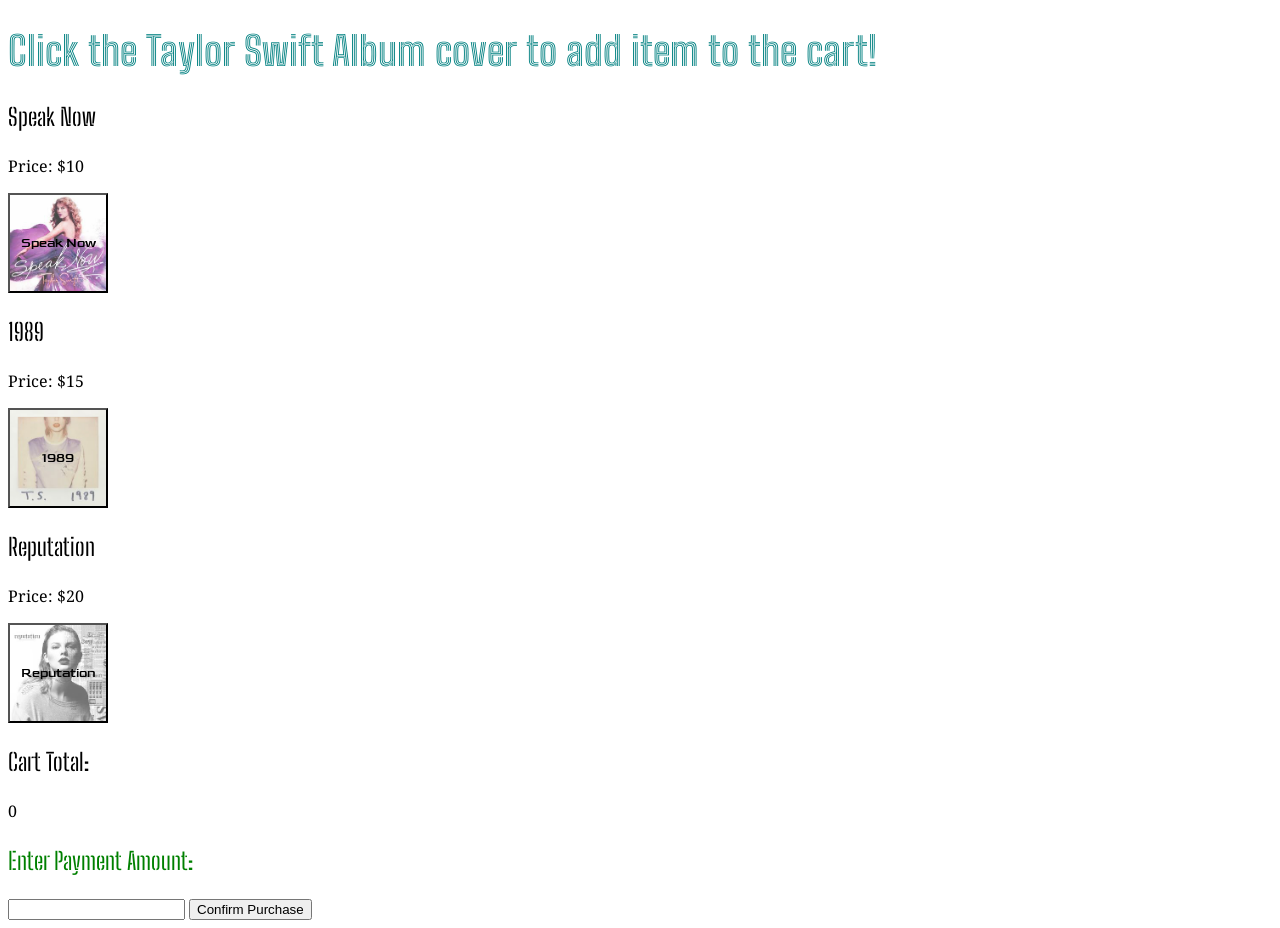
<file: DG8002_A03_Dang-LamK/DG8002_A03_Dang-LamK.html>
<!DOCTYPE html>
<html>
    <head>
        <title> Taylor Swift Music Store </title>
      <!-- --------------------FONTS------------------------ -->
        <link rel="preconnect" href="https://fonts.gstatic.com">
        <link href="https://fonts.googleapis.com/css2?family=Big+Shoulders+Inline+Text:wght@700&family=Big+Shoulders+Stencil+Text&family=Goldman&family=Noto+Serif:wght@700&display=swap" rel="stylesheet">

</head>
    <body>
    <h1 style="font-family: Big Shoulders Inline Text; font-size:250%; color: teal;"> Click the Taylor Swift Album cover to add item to the cart! </h1> 
    <p style="font-family:Big Shoulders Stencil Text; font-size:150%;" id="a1">Speak Now</p>
    <p style="font-family: Noto Serif" id="p1">Price: $10</p>
   <input type="button" value="Speak Now" id="b1" style="  background-image: url(Image/speakNow.jpg); background-size:100%; height:100px; width:100px; font-family: Goldman; font-size: 20;">
   <p style="font-family:Big Shoulders Stencil Text; font-size:150%;" id="a2">1989</p>
   <p style="font-family: Noto Serif" id="p2">Price: $15</p>
   <input type="button" value="1989" id="b2" style="  background-image: url(Image/1989.jpg); background-size:100%; height:100px; width:100px; font-family: Goldman; font-size: 20;">
   <p style="font-family:Big Shoulders Stencil Text; font-size:150%; " id="a3">Reputation</p>
   <p style="font-family: Noto Serif" id="p3">Price: $20</p>
   <input type="button" value="Reputation" id="b3" style="  background-image: url(Image/reputation.jpg); background-size:100%; height:100px; width:100px; font-family: Goldman; font-size: 20;">
    <p style="font-family:Big Shoulders Stencil Text; font-size:150%; ">Cart Total:</p>
     <p style="font-family: Noto Serif" id="total">0</p>
     <p style="font-family:Big Shoulders Stencil Text; font-size:150%; color: green;">Enter Payment Amount:</p>
     <input type="number" id=input>
     <input type="button" value="Confirm Purchase" id="pay">

<!-- -------------------------JAVASCRIPT------------------------- -->
     <script>
     	//------ALBUM NAMES AND DESCRIPTION------
     	// --------------HOVER--------------
       var album1 = document.querySelector("#a1");
       album1.addEventListener("mouseover", changeText);
       album1.addEventListener("mouseout", changeBack);

       var album2 = document.querySelector("#a2");
       album2.addEventListener("mouseover", changeText);
       album2.addEventListener("mouseout", changeBack);

       var album3 = document.querySelector("#a3");
       album3.addEventListener("mouseover", changeText);
       album3.addEventListener("mouseout", changeBack);

       function changeText(){
       	if(this.id == "a1"){
       		this.textContent = "Speak Now is the third studio album by American singer-songwriter Taylor Swift. It was released on October 25, 2010, by Big Machine Records.";
      	}
      	else if(this.id == "a2"){
      		this.textContent = "1989 is the fifth studio album by American singer-songwriter Taylor Swift, released on October 27, 2014, through Big Machine Records.";
      	}
      	else{
      		this.textContent = "Reputation (stylized in all lowercase) is the sixth studio album by American singer-songwriter Taylor Swift. It was released on November 10, 2017, by Big Machine Records.";
      	}
       }

       function changeBack(){
       	if(this.id == "a1"){
       		this.textContent = "Speak Now";
       	}
       	else if(this.id == "a2"){
       		this.textContent = "1989";
       	}
       	else{
       		this.textContent = "Reputation";
       	}
       }

       //----------CLICK BUTTON AND ADD TO TOTAL----------
       //---------------CLICK BUTTON--------------- 
       var button1 = document.querySelector("#b1");
       button1.addEventListener("click", totalCost);

       var button2 = document.querySelector("#b2");
       button2.addEventListener("click", totalCost);

       var button3 = document.querySelector("#b3");
       button3.addEventListener("click", totalCost);

       var tot = document.querySelector("#total");

       total = 0;
       function totalCost(){
       	if(this.id == "b1"){
       		total = total + 10;
       		// total = total;
       		button1.disabled = true;
       	}
       	else if(this.id == "b2"){
       		total = total + 15;
       		// total = total;
       		button2.disabled = true;
       	}
       	else{
       		total = total + 20;
       		// total = total;
       		button3.disabled = true;
       	}
       	tot.textContent = total;
       }

       //---------------PAYMENT TOTAL == TOTAL---------------
       //---------------EQUAL AMOUNT--------------- 
       var userInput = document.querySelector("#input");
       var payment = document.querySelector("#pay");

       payment.addEventListener("click", checkout);

       function checkout(){
        var ui = userInput.value;
       	if(ui == total){
       		alert("Purchase completed! Thank you for buying Taylor Swift albums! :D");
       	}
       	else if(ui < total){
       		alert("Payment amount inputted is less than the cart total, please input the correct amount!");
       	}
          else{
       		alert("Payment amount inputted is over the cart total, please input the correct amount!");
       	}
       }

     </script>
    </body>
</html>
</file>
<file: DG8002_A01_Dang-LamK/design.css>
/*------------------WEBPAGE-------------------------*/
body {
	width: 100%;
    min-width: 1000px;
    height: auto;
	background: #F7E9FB;
/*	margin-right: 1%;
	margin-left: 1%;*/
	margin: auto;
	overflow: scroll;
	overflow-x: hidden;
}

/*------------------HEADER--------------------------*/
.header {
	padding: 40px;
	text-align: center;
	/*background: #ADADEB;*/
	color: #290033;
	max-width: 768px;
  	max-height: 1024px;
  	margin: auto;
  	display: block;
  	position: relative;
}

.header:before {
	content: '';
	display: block;
	position: absolute;
	left: 0;
	top: 0;
	bottom: 0;
	width: 100%;
	height: 100%;
	opacity: 0.6;
	background: url('images/Header.gif');
	background-size: cover;
	z-index: -1;
}

.header h1 {
	font-family: 'David Libre', serif;
	font-size: 45px;
	color: black;
}

#header {
	background: #ADADEB;
}

/*-----------------NAVBAR----------------------------*/
.navbar {
	overflow: hidden;
	background-color: #290033;
	max-width: 768px;
  	max-height: 1024px;
  	margin: auto;
  	display: flex;
	align-items: center;
	justify-content: space-between;
	flex-direction: row;
	width: 100%;
}

.navbar a {
	float: left;
	display: black;
	color: white;
	text-align: center;
	padding: 15px 30px;
	text-decoration: none;
	font-family: 'David Libre', serif;
	font-size: 16px;
}

.navbar a:hover {
	background-color: #ddd;
	color: black;
}

.navbar a.active {
	background-color: #4CAF50;
	color: white;
}

.navbar .icon {
	display: none;
}

.last{
	margin-bottom: 15px;
}

/*-------------------EVERY PAGE USED-----------------------*/
h2 {
	font-family: 'Josefin Sans', sans-serif;
	background: #F4D7D7;
	border: 1px solid #D98C9F;
	width: 15%;
	margin-left: 10px;
	margin-top: 30px;
	text-align: center;
}

p {
	font-family: 'Piazzolla', serif;
}

h3 {
	text-decoration: underline;
	font-style: bold;
}

img {
	float: right;
	margin-right: 40px;
	display: flex;
	overflow: hidden;
}

details {
	margin-top: 15px;
	margin-left: 30px;
}

summary {
	font-family: 'David Libre', serif;
	font-size: 18px;
	text-decoration: underline;
}

.years {
	font-family: 'Bree', serif;
	font-weight: bold;
	margin-left: 20px;
}

.Info {
	width: 25%;
	margin: auto;
	border: 2px solid black;
	padding: 10px;
	font-family: 'Piazzolla', serif;
	background: #ECE5FF;
}

.InfoTitle {
	font-family: 'Bree', serif;
	text-decoration: underline;
	font-weight: bold;
	font-style: italic;
}

.iframe {
	margin-top: 10px;
	/*margin-bottom: 5px;*/
	text-align: center;
	padding-bottom: 10px;
}

.paragraph {
	margin-left: 30px;
}

@media (max-width: 1000px) {
	.navbar {
		flex-direction: column;
	}
}

/*------------------------TABLE---------------------------*/
table {
	font-family: arial, sans-serif;
	border-collapse: collapse;
	width: 25%
}

table.center {
	margin-left: 40%;
	margin-top: -125px;
}

td, th {
	border: 1px solid #260033;
	text-align: left;
	padding: 8px;
}

.center tr:nth-child(even) td{
	background-color: #F7E9FC;
}

/*------------------------FOOTER---------------------------*/
footer {
	text-align: center;
	padding: 5px;
	background-color: #E9F4FB;
	background-image: url('images/Footer.gif');
	margin-top: 10px;
}

.footer {
	font-family: 'David Libre', serif;
	font-size: 20px;
}

.footer a {
	font-size: 15px;
}

.class_info {
	font-family: 'Times New Roman', serif;
	font-size: 15px;
	color: #485157;
}

#main {
	margin-top: 0;
}

/*---------------------ABOUT ME----------------------------*/
#AboutMe {
	width: 55%;
	/*margin: auto;*/
	border: 2px solid black;
	padding: 20px;
	font-family: 'Piazzolla', serif;
	background: #ECE5FF;
	overflow: hidden;
	/*clear: left;*/
}

#name {
	text-decoration: underline;
	text-decoration-style: wavy;
	margin-top: 20px;
	margin-left: 30px;
}

#profile {
	float: left;
	margin-top: 15px;
	margin-left: 35px;
}

#margin{
	margin: auto;
}

.front_page {
	position: relative;
}

.front_page:before {
	content: '';
	display: block;		
	position: absolute;
	left: 0;
	top: 0;
	bottom: 0;
	width: 100%;
	height: 100%;
	opacity: 0.3;
	background: url('images/Cloud.gif');
	background-size: cover;
	z-index: -1;
}

/*------------------------GROUPS--------------------------*/
#Got7 {
	color: #007A6A;
}

#BTS {
	color: #551A8B;
}

#Blackpink {
	color: #FF59C7;
}

#RedVelvet {
	color: #C21E56;
}

#Seventeen {
	color: #92A8D1;
}

#Info {
	width: 25%;
	margin-left: 30px;
	border: 2px solid black;
	padding: 10px;
	font-family: 'Piazzolla', serif;
	background: #ECE5FF;
}

/*---------------------------SOLO--------------------------*/
#Ailee {
	color: #CC33FF;
}

#IU {
	color: #39FF14;
}

#Hwang {
	color: #1575AD;
}

#Zico {
	color: #1A000D;
}
</file>
